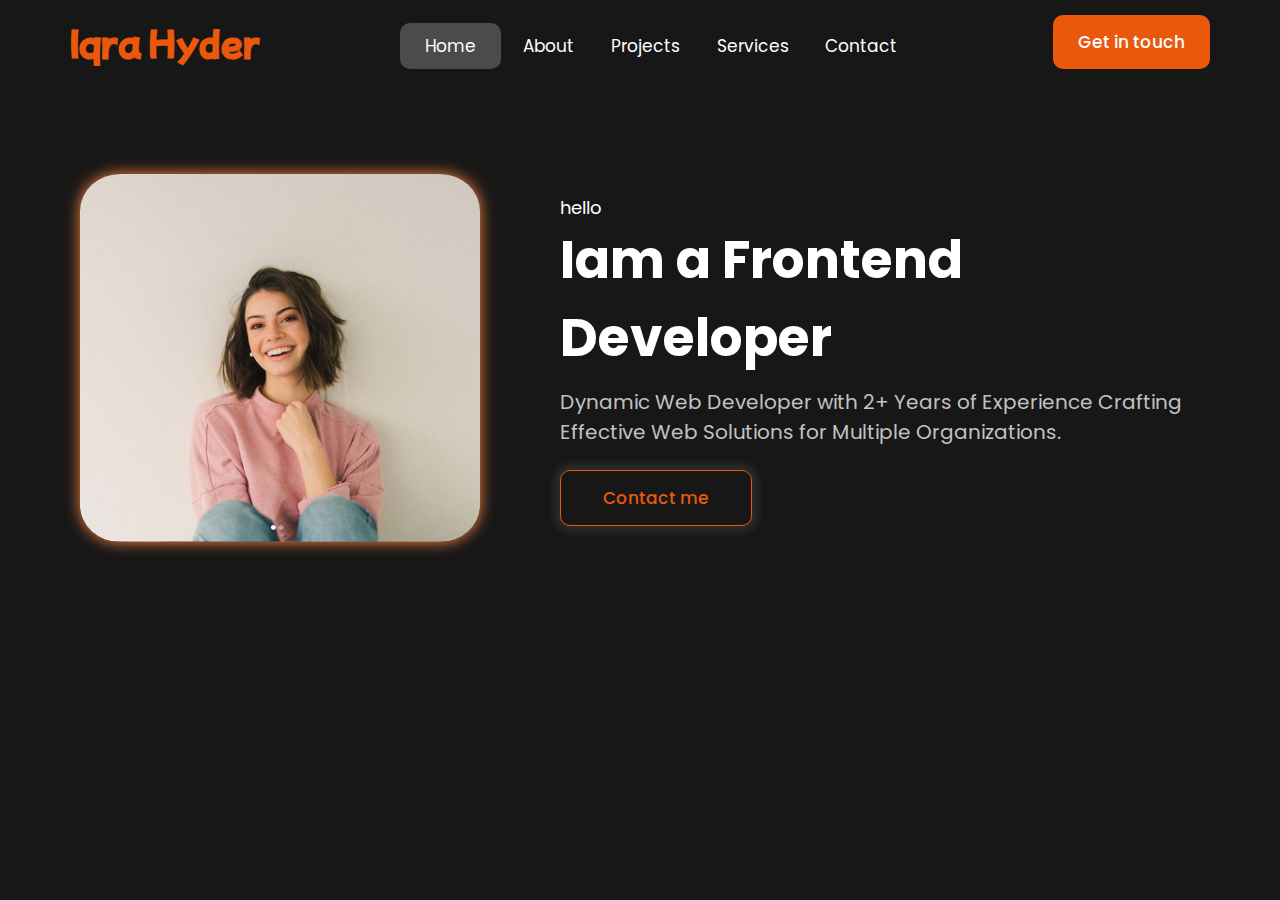
<file: index.html>
<!DOCTYPE html>
<html lang="en">
<head>
    <meta charset="UTF-8">
    <meta name="viewport" content="width=device-width, initial-scale=1.0">
    <title>Portfolio</title>
    <link rel="stylesheet" href="style.css">
</head>
<body>
    <nav class="navBar"> 
        <h1 class="name">Iqra Hyder</h1>
        <ul class="menu">
            <li class="menu-links active"><a href="#">Home</a></li>
            <li class="menu-links"><a href="/about.html">About</a></li>
            <li class="menu-links"><a href="/project.html">Projects</a></li>
            <li class="menu-links"><a href="/service.html">Services</a></li>
            <li class="menu-links"><a href="/contact.html">Contact</a></li>
        </ul>
        <button class="btn">Get in touch</button>
    </nav>

    <div class="hero-section">
        <div>
            <img class="profile" src="profile.jpg" alt="">
        </div>
        <div class="hero-right">
            <div class="details">
                <span>hello</span>
                <h1>Iam a Frontend Developer</h1>
                <p>Dynamic Web Developer with 2+ Years of Experience Crafting Effective Web Solutions for Multiple Organizations.</p>
                <button class="contact-btn">Contact me</button>
                
            </div>
        </div>
       
    </div>
</body>
</html>
</file>
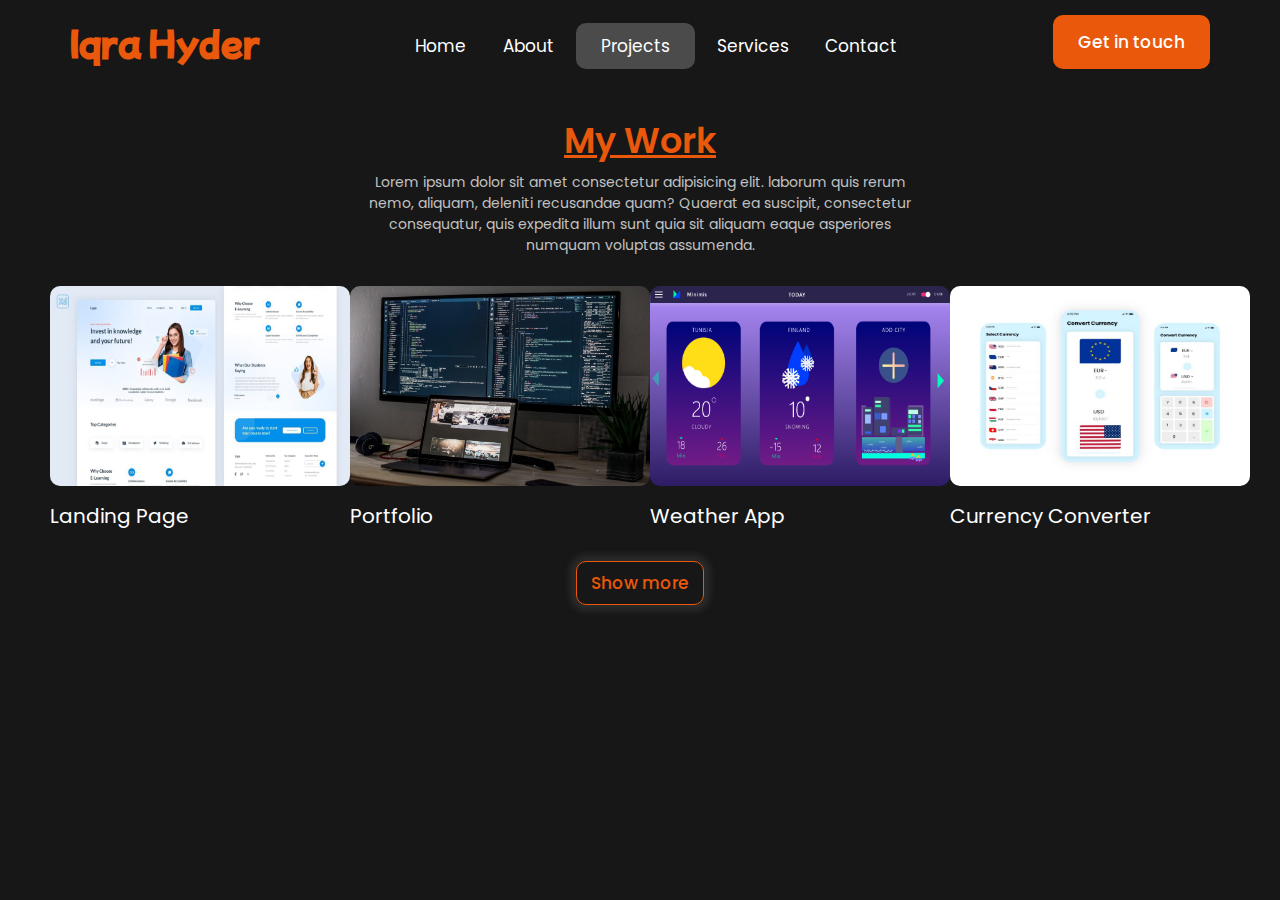
<file: project.html>
<!DOCTYPE html>
<html lang="en">
<head>
    <meta charset="UTF-8">
    <meta name="viewport" content="width=device-width, initial-scale=1.0">
    <title>Portfolio</title>
    <link rel="stylesheet" href="style.css">
</head>
<body>
    <nav class="navBar"> 
        <h1 class="name">Iqra Hyder</h1>
        <ul class="menu">
            <li class="menu-links"><a href="/index.html">Home</a></li>
            <li class="menu-links"><a href="/about.html">About</a></li>
            <li class="menu-links active"><a href="#">Projects</a></li>
            <li class="menu-links"><a href="/service.html">Services</a></li>
            <li class="menu-links"><a href="/contact.html">Contact</a></li>
        </ul>
        <button class="btn">Get in touch</button>
    </nav>

    <!-- project -->


    <div>


        <div class="my-work">
            <div class="project-text">
                <h1>My Work</h1>
                <p>Lorem ipsum dolor sit amet consectetur adipisicing elit. laborum quis rerum nemo, aliquam, deleniti recusandae quam? Quaerat ea suscipit, consectetur consequatur, quis expedita illum sunt quia sit aliquam eaque asperiores numquam voluptas assumenda.
                </p>
            </div>
        </div>
       

        <div class="project-section">

            <div class="project1">
                <img src="landing-page.jpg" alt="">
                <span>Landing Page</span>
            </div>
    
    
            <div class="project2">
                <img src="portfolio-image.png" alt="">
                <span>Portfolio</span>
            </div>
    


            <div class="project4">
                <img src="weather.png" alt="">
                <span>Weather App</span>
            </div>
    
    
            <div class="project5">
                <img src="currency-converter.jpg" alt="">
                <span>Currency Converter</span>
            </div>

    </div>

    <div class="show-more">
        <button class="show-btn">Show more</button>
    </div>
    </div>
 

</body>
</html>
</file>
<file: style.css>
@import url("https://fonts.googleapis.com/css2?family=Mochiy+Pop+One&display=swap");
@import url("https://fonts.googleapis.com/css2?family=Mochiy+Pop+One&family=Poppins:ital,wght@0,100;0,200;0,300;0,400;0,500;0,600;0,700;0,800;0,900;1,100;1,200;1,300;1,400;1,500;1,600;1,700;1,800;1,900&display=swap");

* {
  margin: 0;
  padding: 0;
}
body {
  background-color: #171717;
  height: 100vh;
}
.active {
  background-color: #4b4b4b;
  border-radius: 10px;
  padding: 10px 10px;
}
.navBar {
  display: flex;
  justify-content: space-around;
  align-items: center;
  padding: 15px 0;
}
.name {
  color: #ea580c;
  font-family: "Mochiy Pop One", sans-serif;
}

.menu {
  display: flex;
  justify-content: space-between;
  align-items: center;
  width: 40%;
  font-family: "Poppins", sans-serif;
  list-style-type: none;
  margin-top: 8px;
}
.menu-links a {
  color: #fff;
  text-decoration: none;
  font-size: 17px;
  padding: 10px 15px;
}

.menu-links a:hover {
  padding: 10px 15px;
  background-color: #4b4b4b;
  border-radius: 10px;
}
.btn {
  padding: 14px 25px;
  font-size: 17px;
  font-weight: 500;
  background-color: #ea580c;
  color: #fff;
  border: none;
  border-radius: 10px;
  font-family: "Poppins", sans-serif;
}
.hero-section {
  display: flex;
  justify-content: space-evenly;
  align-items: center;
  margin-top: 7%;
}
.hero-right {
  display: flex;
  flex-direction: column;
  width: 50%;
  height: auto;
}

.profile {
  width: 400px;
  border-radius: 10%;
  box-shadow: 0px 0px 15px 0px #ff8544;
}

.details span {
  color: #fff;
  font-size: 18px;
  font-family: "Poppins", sans-serif;
}

.details h1 {
  color: #fff;
  font-size: 52px;
  font-family: "Poppins", sans-serif;
}
.details p {
  color: #c2c2c2;
  font-size: 20px;
  font-family: "Poppins", sans-serif;
  margin-top: 10px;
}

.contact-btn {
  padding: 14px 30px;
  margin-top: 23px;
  font-size: 17px;
  font-weight: 500;
  width: 30%;
  color: #ea580c;
  background: none;
  border: none;
  border: 1px solid #ea580c;
  border-radius: 10px;
  font-family: "Poppins", sans-serif;
  box-shadow: 0px 0px 7px 6px rgba(126, 126, 126, 0.2);
  cursor: pointer;
}

.contact-btn:hover {
  color: #fff;
  background-color: #ea580c;
  border: none;
}

.about-profile {
  width: 300px;
  border: 5px solid #ea580c;
}

.about-section {
  display: flex;
  justify-content: space-between;
  align-items: center;
  margin: 7%;
}
.about-right {
  display: flex;
  flex-direction: column;
  width: 70%;
  height: auto;
}
.heading {
  color: #fff;
  font-size: 32px;
  font-family: "Poppins", sans-serif;
}
.about-right p {
  color: #c2c2c2;
  font-family: "Poppins", sans-serif;
  font-size: 16px;
  margin-top: 15px;
}

.about-me {
  font-family: "Poppins", sans-serif;
  color: #fff;
  font-weight: 500;
  font-size: 16px;
  margin-bottom: 5px;
}
.about-me span {
  color: #c2c2c2;
  font-weight: 400;
}
.download-btn {
  padding: 14px 30px;
  margin-top: 23px;
  font-size: 17px;
  font-weight: 500;
  width: 100%;
  color: #ea580c;
  background: none;
  border: none;
  border: 1px solid #ea580c;
  border-radius: 10px;
  cursor: pointer;
  font-family: "Poppins", sans-serif;
  box-shadow: 0px 0px 7px 6px rgba(126, 126, 126, 0.2);
}
.download-btn:hover {
  color: #fff;
  background-color: #ea580c;
  border: none;
}

.download-icon {
  font-size: 20px;
  margin-left: 5px;
}
.quantification {
  display: flex;
  margin-top: 25px;
}
.my-details {
  width: 50%;
}
.quantification-cards {
  display: flex;
  flex-wrap: wrap;
  margin-left: 50px;
}
.card {
  background-color: #222222;
  width: 30%;
  padding: 20px 55px;
  margin: 0px 8px 15px;
  text-align: center;
  font-family: "Poppins", sans-serif;
  box-shadow: 0px 0px 3px 1px #ff8544;
}

.card h1 {
  color: #ea580c;
  font-size: 45px;
  margin-top: -20px;
  font-weight: 600;
}
.card span {
  color: #fff;
  font-size: 13.5px;
}

.project-text {
  text-align: center;
  color: #fff;
  width: 45%;
}
.my-work {
  display: flex;
  justify-content: center;
  margin-top: 30px;
}
.project-text h1 {
  font-size: 35px;
  font-family: "Poppins", sans-serif;
  font-weight: 600;
  color: #ea580c;
  text-decoration: underline;
}
.project-text p {
  color: #c2c2c2;
  margin-top: 5px;
  font-size: 14px;
  font-family: "Poppins", sans-serif;
}
.project-section {
  display: flex;
  justify-content: space-between;
  margin: 30px;
  padding: 0px 20px;
}

.project1 img {
  width: 300px;
  height: 200px;
  margin-bottom: 15px;
  display: flex;
  flex-direction: column;
  border-radius: 10px;
}
.project1 span {
  color: #fff;
  font-family: "Poppins", sans-serif;
  font-size: 20px;
}

.project2 img {
  height: 200px;
  width: 300px;
  margin-bottom: 15px;
  display: flex;
  flex-direction: column;
  border-radius: 10px;
}
.project2 span {
  color: #fff;
  font-family: "Poppins", sans-serif;
  font-size: 20px;
}

.project4 img {
  width: 300px;
  height: 200px;
  margin-bottom: 15px;
  display: flex;
  flex-direction: column;
  border-radius: 10px;
}

.project4 span {
  color: #fff;
  font-family: "Poppins", sans-serif;
  font-size: 20px;
}
.project5 img {
  width: 300px;
  height: 200px;
  margin-bottom: 15px;
  display: flex;
  flex-direction: column;
  border-radius: 10px;
}

.project5 span {
  color: #fff;
  font-family: "Poppins", sans-serif;
  font-size: 20px;
}

.show-more {
  display: flex;
  justify-content: center;
}
.show-btn {
  padding: 8px 9px;
  font-size: 17px;
  font-weight: 500;
  width: 10%;
  color: #ea580c;
  background: none;
  border: none;
  border: 1px solid #ea580c;
  border-radius: 10px;
  cursor: pointer;
  font-family: "Poppins", sans-serif;
  box-shadow: 0px 0px 7px 6px rgba(126, 126, 126, 0.2);
}

.show-btn:hover {
  color: #fff;
  background-color: #ea580c;
  border: none;
}

.service-section {
  margin-top: 90px;
  padding: 0px 90px;
}

.myService {
  text-align: center;
  font-size: 35px;
  font-family: "Poppins", sans-serif;
  font-weight: 600;
  color: #ea580c;
  text-decoration: underline;
}

.service-text {
  text-align: center;
  font-size: 15px;
  font-family: "Poppins", sans-serif;
  color: #fff;
  letter-spacing: 2px;
}
.services {
  display: flex;
  justify-content: space-between;
  gap: 100px;
  margin-top: 70px;
}

.servicce-1 {
  color: #fff;
  font-family: "Poppins", sans-serif;
  text-align: center;
}
.servicce-2 {
  color: #fff;
  font-family: "Poppins", sans-serif;
  text-align: center;
}
.servicce-3 {
  color: #fff;
  font-family: "Poppins", sans-serif;
  text-align: center;
}
.srvice-icon {
  font-size: 40px;
  padding-bottom: 10px;
}

.contact-section {
  display: flex;
  justify-content: space-between;
  margin-top: 24px;
}

.contactMe {
  width: 80%;
}
.cntct {
  padding: 20px 60px;
}
.cntct > h1 {
  text-align: center;
  font-size: 35px;
  font-family: "Poppins", sans-serif;
  font-weight: 600;
  color: #ea580c;
  text-decoration: underline;
}
.phone {
  font-family: "Poppins", sans-serif;
  color: #fff;
  margin: 36px 0;
}
.phone h2 {
  font-size: 18px;
  font-weight: 500;
  padding-bottom: 5px;
}

.phone span {
  font-size: 14px;
  color: #c2c2c2;
  display: flex;
  align-items: center;
}
.my-details {
    margin-left: 20px;
}
.my-details > h1 {
  color: #fff;
  font-family: "Poppins", sans-serif;
  font-weight: 600;
}

.phone-icon {
  color: #ea580c;
  font-size: 20px;
  padding-right: 8px;
}

.send-btn{
    padding: 8px 9px;
    margin-top: 15px;
    font-size: 17px;
    font-weight: 500;
    width: 20%;
    color: #ea580c;
    background: none;
    border: none;
    border: 1px solid #ea580c;
    border-radius: 10px;
    cursor: pointer;
    font-family: "Poppins", sans-serif;
    box-shadow: 0px 0px 7px 4px rgba(126, 126, 126, 0.2);
}
.send-btn:hover {
    color: #fff;
    background-color: #ea580c;
    border: none;
  }

  .text-input input{
    width: 80%;
    margin: 7px 0;
    padding: 8px;
    color: #fff;
    background: transparent;
    border: 1px solid #c2c2c2;
    font-family: "Poppins", sans-serif;
  }
  .text-area textarea{
    width: 80%;
    margin: 7px 0;
    padding: 8px;
    color: #fff;
    background: transparent;
    border: 1px solid #c2c2c2;
    font-family: "Poppins", sans-serif;
  }
  .text-input input::placeholder{
   font-size: 15px;
   color: #e6e6e6;
   font-family: "Poppins", sans-serif;
  }

  .text-area textarea::placeholder{
    font-size: 15px;
    color: #e6e6e6;
    font-family: "Poppins", sans-serif;
  }
  .row-1{
    display: flex;
    width: 100%;
    height: 50%;

  }
  .row-2{
    display: flex;
    width: 100%;
    height: 50%;
  }
</file>
